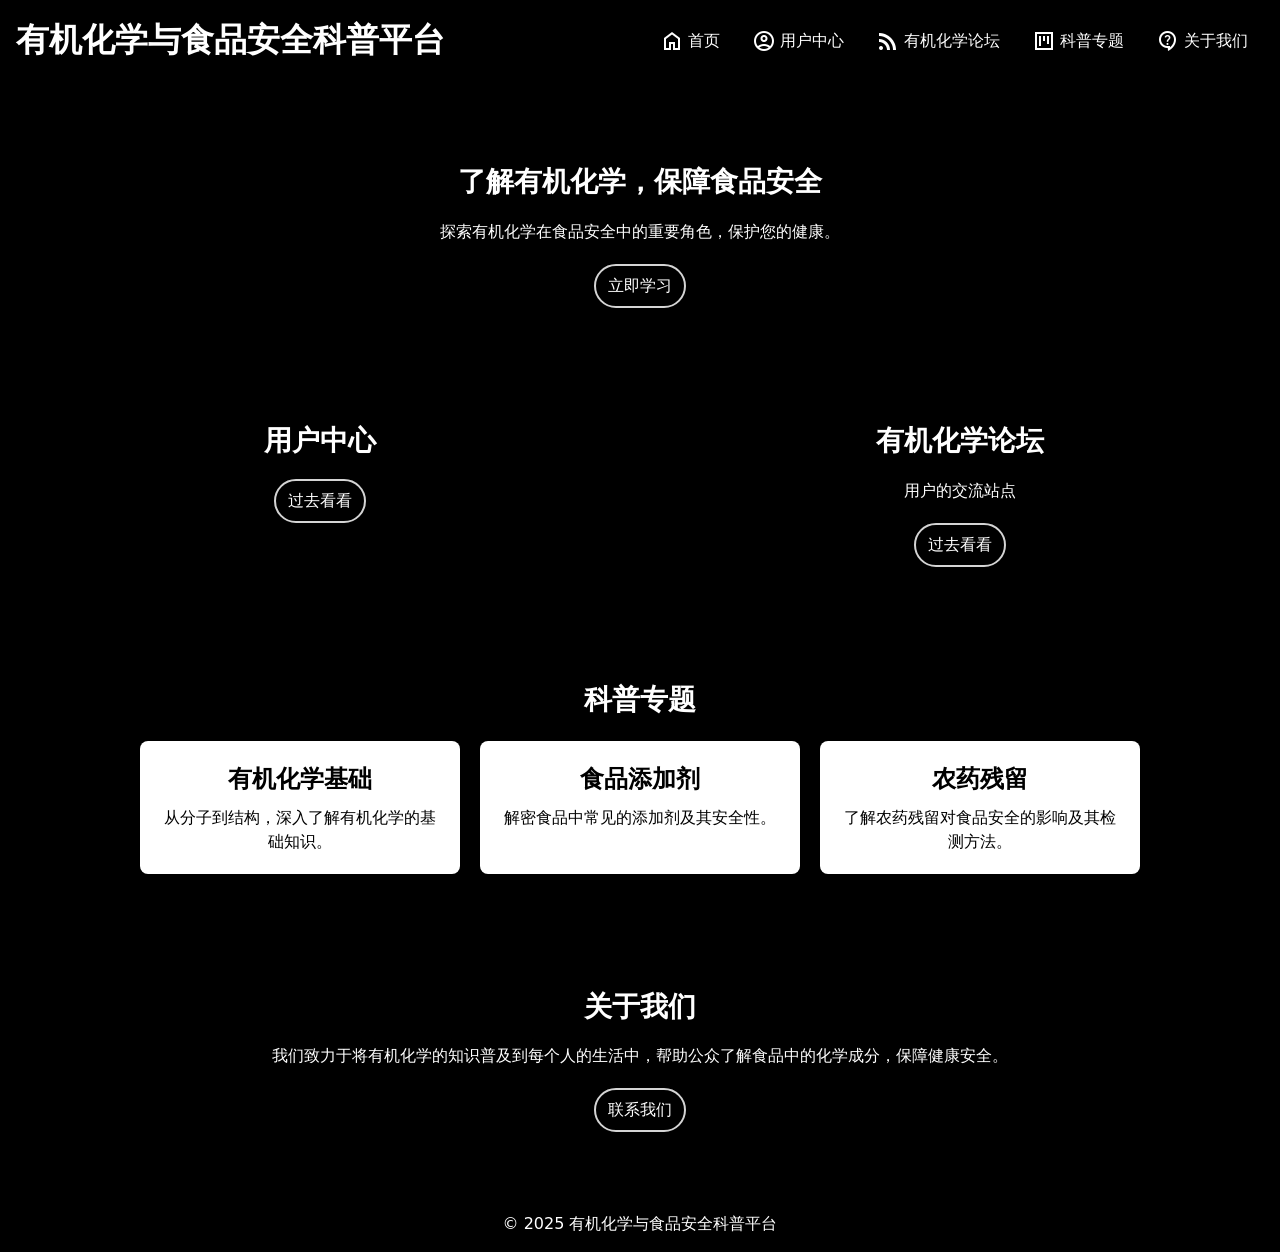
<file: index.html>
<!DOCTYPE html>
<html lang="zh">

<head>
    <meta charset="UTF-8" />
    <meta name="viewport" content="width=device-width, initial-scale=1" />
    <script src="https://cdn.jsdelivr.net/npm/jquery@3.7.1/dist/jquery.min.js"></script>
    <link rel="stylesheet" href="https://fonts.googleapis.com/icon?family=Material+Symbols+Sharp" />
    <link rel="stylesheet" href="static/output.css">
    <link rel="icon" href="static/logo.png" />
    <title>有机化学与食品安全科普平台</title>
</head>

<body class="bg-black text-white">
    <header>
        <nav class="block md:flex justify-between items-center p-4">
            <div class="logo mb-4 md:mb-0">
                <h2>有机化学与食品安全<span class="text-nowrap">科普平台</span>
                </h2>
            </div>
            <ul class="flex justify-center items-center list-none *:mx-4">
                <li><a class="no-underline transition-colors duration-200 ease-in-out hover:text-sky-500 flex items-center gap-1 overflow-hidden text-nowrap"
                        href="#home">
                        <span class="material-symbols-sharp">home</span>
                        首页
                    </a></li>
                <li><a class="no-underline transition-colors duration-200 ease-in-out hover:text-sky-500 flex items-center gap-1 overflow-hidden text-nowra"
                        href="https://django.obalpha4.dpdns.org/user/login.html">
                        <span class="material-symbols-sharp">account_circle</span>
                        用户中心
                    </a></li>
                <li><a class="no-underline transition-colors duration-200 ease-in-out hover:text-sky-500 flex items-center gap-1 overflow-hidden text-nowra"
                        href="https://django.obalpha4.dpdns.org/posts/home.html">
                        <span class="material-symbols-sharp">rss_feed</span>
                        有机化学论坛
                    </a></li>
                <li><a class="no-underline transition-colors duration-200 ease-in-out hover:text-sky-500 flex items-center gap-1 overflow-hidden text-nowra"
                        href="#topics">
                        <span class="material-symbols-sharp">view_kanban</span>
                        科普专题
                    </a></li>
                <li><a class="no-underline transition-colors duration-200 ease-in-out hover:text-sky-500 flex items-center gap-1 overflow-hidden text-nowra"
                        href="#about">
                        <span class="material-symbols-sharp">contact_support</span>
                        关于我们
                    </a></li>
            </ul>
        </nav>
    </header>

    <section id="home" class="flex justify-center my-12">
        <div class="px-12 py-8 text-center">
            <h3 class="mb-4">了解有机化学，保障食品安全</h3>
            <p class="mb-5">探索有机化学在食品安全中的重要角色，保护您的健康。</p>
            <button class="cta-button">立即学习</button>
        </div>
    </section>

    <div class="flex my-12 justify-around">
        <section id="users" class="w-full">
            <div class="px-12 py-8 text-center">
                <h3 class="mb-4">用户中心</h3>
                <button class="cta-button"
                    onclick="window.location.href='https://django.obalpha4.dpdns.org/user/login.html'">过去看看</button>
            </div>
        </section>

        <section id="rss" class="w-full">
            <div class="px-12 py-8 text-center">
                <h3 class="mb-4">有机化学论坛</h3>
                <p class="mb-5">用户的交流站点</p>
                <button class="cta-button"
                    onclick="window.location.href='https://django.obalpha4.dpdns.org/posts/home.html'">过去看看</button>
            </div>
        </section>
    </div>

    <section id="topics" class="flex justify-center my-12">
        <div class="px-12 py-8 text-center">
            <h3 class="mb-5">科普专题</h3>
            <div class="block md:flex justify-center gap-5">
                <div class="card mb-5 md:mb-0">
                    <h4 class="mb-2">有机化学基础</h4>
                    <p>从分子到结构，深入了解有机化学的基础知识。</p>
                </div>
                <div class="card mb-5 md:mb-0">
                    <h4 class="mb-2">食品添加剂</h4>
                    <p>解密食品中常见的添加剂及其安全性。</p>
                </div>
                <div class="card">
                    <h4 class="mb-2">农药残留</h4>
                    <p>了解农药残留对食品安全的影响及其检测方法。</p>
                </div>
            </div>
        </div>
    </section>

    <section id="about" class="flex justify-center my-12">
        <div class="px-12 py-8 text-center">
            <h3 class="mb-4">关于我们</h3>
            <p class="mb-5">我们致力于将有机化学的知识普及到每个人的生活中，帮助公众了解食品中的化学成分，保障健康安全。</p>
            <button class="cta-button">联系我们</button>
        </div>
    </section>

    <footer class="text-center mt-6 mb-4">
        <p>&copy;&nbsp;2025&nbsp;有机化学与食品安全科普平台</p>
    </footer>
</body>

</html>
</file>
<file: static/output.css>
*, ::before, ::after {
  --tw-border-spacing-x: 0;
  --tw-border-spacing-y: 0;
  --tw-translate-x: 0;
  --tw-translate-y: 0;
  --tw-rotate: 0;
  --tw-skew-x: 0;
  --tw-skew-y: 0;
  --tw-scale-x: 1;
  --tw-scale-y: 1;
  --tw-pan-x:  ;
  --tw-pan-y:  ;
  --tw-pinch-zoom:  ;
  --tw-scroll-snap-strictness: proximity;
  --tw-gradient-from-position:  ;
  --tw-gradient-via-position:  ;
  --tw-gradient-to-position:  ;
  --tw-ordinal:  ;
  --tw-slashed-zero:  ;
  --tw-numeric-figure:  ;
  --tw-numeric-spacing:  ;
  --tw-numeric-fraction:  ;
  --tw-ring-inset:  ;
  --tw-ring-offset-width: 0px;
  --tw-ring-offset-color: #fff;
  --tw-ring-color: rgb(59 130 246 / 0.5);
  --tw-ring-offset-shadow: 0 0 #0000;
  --tw-ring-shadow: 0 0 #0000;
  --tw-shadow: 0 0 #0000;
  --tw-shadow-colored: 0 0 #0000;
  --tw-blur:  ;
  --tw-brightness:  ;
  --tw-contrast:  ;
  --tw-grayscale:  ;
  --tw-hue-rotate:  ;
  --tw-invert:  ;
  --tw-saturate:  ;
  --tw-sepia:  ;
  --tw-drop-shadow:  ;
  --tw-backdrop-blur:  ;
  --tw-backdrop-brightness:  ;
  --tw-backdrop-contrast:  ;
  --tw-backdrop-grayscale:  ;
  --tw-backdrop-hue-rotate:  ;
  --tw-backdrop-invert:  ;
  --tw-backdrop-opacity:  ;
  --tw-backdrop-saturate:  ;
  --tw-backdrop-sepia:  ;
  --tw-contain-size:  ;
  --tw-contain-layout:  ;
  --tw-contain-paint:  ;
  --tw-contain-style:  ;
}

::backdrop {
  --tw-border-spacing-x: 0;
  --tw-border-spacing-y: 0;
  --tw-translate-x: 0;
  --tw-translate-y: 0;
  --tw-rotate: 0;
  --tw-skew-x: 0;
  --tw-skew-y: 0;
  --tw-scale-x: 1;
  --tw-scale-y: 1;
  --tw-pan-x:  ;
  --tw-pan-y:  ;
  --tw-pinch-zoom:  ;
  --tw-scroll-snap-strictness: proximity;
  --tw-gradient-from-position:  ;
  --tw-gradient-via-position:  ;
  --tw-gradient-to-position:  ;
  --tw-ordinal:  ;
  --tw-slashed-zero:  ;
  --tw-numeric-figure:  ;
  --tw-numeric-spacing:  ;
  --tw-numeric-fraction:  ;
  --tw-ring-inset:  ;
  --tw-ring-offset-width: 0px;
  --tw-ring-offset-color: #fff;
  --tw-ring-color: rgb(59 130 246 / 0.5);
  --tw-ring-offset-shadow: 0 0 #0000;
  --tw-ring-shadow: 0 0 #0000;
  --tw-shadow: 0 0 #0000;
  --tw-shadow-colored: 0 0 #0000;
  --tw-blur:  ;
  --tw-brightness:  ;
  --tw-contrast:  ;
  --tw-grayscale:  ;
  --tw-hue-rotate:  ;
  --tw-invert:  ;
  --tw-saturate:  ;
  --tw-sepia:  ;
  --tw-drop-shadow:  ;
  --tw-backdrop-blur:  ;
  --tw-backdrop-brightness:  ;
  --tw-backdrop-contrast:  ;
  --tw-backdrop-grayscale:  ;
  --tw-backdrop-hue-rotate:  ;
  --tw-backdrop-invert:  ;
  --tw-backdrop-opacity:  ;
  --tw-backdrop-saturate:  ;
  --tw-backdrop-sepia:  ;
  --tw-contain-size:  ;
  --tw-contain-layout:  ;
  --tw-contain-paint:  ;
  --tw-contain-style:  ;
}

/*
! tailwindcss v3.4.17 | MIT License | https://tailwindcss.com
*/

/*
1. Prevent padding and border from affecting element width. (https://github.com/mozdevs/cssremedy/issues/4)
2. Allow adding a border to an element by just adding a border-width. (https://github.com/tailwindcss/tailwindcss/pull/116)
*/

*,
::before,
::after {
  box-sizing: border-box;
  /* 1 */
  border-width: 0;
  /* 2 */
  border-style: solid;
  /* 2 */
  border-color: #e5e7eb;
  /* 2 */
}

::before,
::after {
  --tw-content: '';
}

/*
1. Use a consistent sensible line-height in all browsers.
2. Prevent adjustments of font size after orientation changes in iOS.
3. Use a more readable tab size.
4. Use the user's configured `sans` font-family by default.
5. Use the user's configured `sans` font-feature-settings by default.
6. Use the user's configured `sans` font-variation-settings by default.
7. Disable tap highlights on iOS
*/

html,
:host {
  line-height: 1.5;
  /* 1 */
  -webkit-text-size-adjust: 100%;
  /* 2 */
  -moz-tab-size: 4;
  /* 3 */
  -o-tab-size: 4;
     tab-size: 4;
  /* 3 */
  font-family: ui-sans-serif, system-ui, sans-serif, "Apple Color Emoji", "Segoe UI Emoji", "Segoe UI Symbol", "Noto Color Emoji";
  /* 4 */
  font-feature-settings: normal;
  /* 5 */
  font-variation-settings: normal;
  /* 6 */
  -webkit-tap-highlight-color: transparent;
  /* 7 */
}

/*
1. Remove the margin in all browsers.
2. Inherit line-height from `html` so users can set them as a class directly on the `html` element.
*/

body {
  margin: 0;
  /* 1 */
  line-height: inherit;
  /* 2 */
}

/*
1. Add the correct height in Firefox.
2. Correct the inheritance of border color in Firefox. (https://bugzilla.mozilla.org/show_bug.cgi?id=190655)
3. Ensure horizontal rules are visible by default.
*/

hr {
  height: 0;
  /* 1 */
  color: inherit;
  /* 2 */
  border-top-width: 1px;
  /* 3 */
}

/*
Add the correct text decoration in Chrome, Edge, and Safari.
*/

abbr:where([title]) {
  -webkit-text-decoration: underline dotted;
          text-decoration: underline dotted;
}

/*
Remove the default font size and weight for headings.
*/

h1,
h2,
h3,
h4,
h5,
h6 {
  font-size: inherit;
  font-weight: inherit;
}

/*
Reset links to optimize for opt-in styling instead of opt-out.
*/

a {
  color: inherit;
  text-decoration: inherit;
}

/*
Add the correct font weight in Edge and Safari.
*/

b,
strong {
  font-weight: bolder;
}

/*
1. Use the user's configured `mono` font-family by default.
2. Use the user's configured `mono` font-feature-settings by default.
3. Use the user's configured `mono` font-variation-settings by default.
4. Correct the odd `em` font sizing in all browsers.
*/

code,
kbd,
samp,
pre {
  font-family: ui-monospace, SFMono-Regular, Menlo, Monaco, Consolas, "Liberation Mono", "Courier New", monospace;
  /* 1 */
  font-feature-settings: normal;
  /* 2 */
  font-variation-settings: normal;
  /* 3 */
  font-size: 1em;
  /* 4 */
}

/*
Add the correct font size in all browsers.
*/

small {
  font-size: 80%;
}

/*
Prevent `sub` and `sup` elements from affecting the line height in all browsers.
*/

sub,
sup {
  font-size: 75%;
  line-height: 0;
  position: relative;
  vertical-align: baseline;
}

sub {
  bottom: -0.25em;
}

sup {
  top: -0.5em;
}

/*
1. Remove text indentation from table contents in Chrome and Safari. (https://bugs.chromium.org/p/chromium/issues/detail?id=999088, https://bugs.webkit.org/show_bug.cgi?id=201297)
2. Correct table border color inheritance in all Chrome and Safari. (https://bugs.chromium.org/p/chromium/issues/detail?id=935729, https://bugs.webkit.org/show_bug.cgi?id=195016)
3. Remove gaps between table borders by default.
*/

table {
  text-indent: 0;
  /* 1 */
  border-color: inherit;
  /* 2 */
  border-collapse: collapse;
  /* 3 */
}

/*
1. Change the font styles in all browsers.
2. Remove the margin in Firefox and Safari.
3. Remove default padding in all browsers.
*/

button,
input,
optgroup,
select,
textarea {
  font-family: inherit;
  /* 1 */
  font-feature-settings: inherit;
  /* 1 */
  font-variation-settings: inherit;
  /* 1 */
  font-size: 100%;
  /* 1 */
  font-weight: inherit;
  /* 1 */
  line-height: inherit;
  /* 1 */
  letter-spacing: inherit;
  /* 1 */
  color: inherit;
  /* 1 */
  margin: 0;
  /* 2 */
  padding: 0;
  /* 3 */
}

/*
Remove the inheritance of text transform in Edge and Firefox.
*/

button,
select {
  text-transform: none;
}

/*
1. Correct the inability to style clickable types in iOS and Safari.
2. Remove default button styles.
*/

button,
input:where([type='button']),
input:where([type='reset']),
input:where([type='submit']) {
  -webkit-appearance: button;
  /* 1 */
  background-color: transparent;
  /* 2 */
  background-image: none;
  /* 2 */
}

/*
Use the modern Firefox focus style for all focusable elements.
*/

:-moz-focusring {
  outline: auto;
}

/*
Remove the additional `:invalid` styles in Firefox. (https://github.com/mozilla/gecko-dev/blob/2f9eacd9d3d995c937b4251a5557d95d494c9be1/layout/style/res/forms.css#L728-L737)
*/

:-moz-ui-invalid {
  box-shadow: none;
}

/*
Add the correct vertical alignment in Chrome and Firefox.
*/

progress {
  vertical-align: baseline;
}

/*
Correct the cursor style of increment and decrement buttons in Safari.
*/

::-webkit-inner-spin-button,
::-webkit-outer-spin-button {
  height: auto;
}

/*
1. Correct the odd appearance in Chrome and Safari.
2. Correct the outline style in Safari.
*/

[type='search'] {
  -webkit-appearance: textfield;
  /* 1 */
  outline-offset: -2px;
  /* 2 */
}

/*
Remove the inner padding in Chrome and Safari on macOS.
*/

::-webkit-search-decoration {
  -webkit-appearance: none;
}

/*
1. Correct the inability to style clickable types in iOS and Safari.
2. Change font properties to `inherit` in Safari.
*/

::-webkit-file-upload-button {
  -webkit-appearance: button;
  /* 1 */
  font: inherit;
  /* 2 */
}

/*
Add the correct display in Chrome and Safari.
*/

summary {
  display: list-item;
}

/*
Removes the default spacing and border for appropriate elements.
*/

blockquote,
dl,
dd,
h1,
h2,
h3,
h4,
h5,
h6,
hr,
figure,
p,
pre {
  margin: 0;
}

fieldset {
  margin: 0;
  padding: 0;
}

legend {
  padding: 0;
}

ol,
ul,
menu {
  list-style: none;
  margin: 0;
  padding: 0;
}

/*
Reset default styling for dialogs.
*/

dialog {
  padding: 0;
}

/*
Prevent resizing textareas horizontally by default.
*/

textarea {
  resize: vertical;
}

/*
1. Reset the default placeholder opacity in Firefox. (https://github.com/tailwindlabs/tailwindcss/issues/3300)
2. Set the default placeholder color to the user's configured gray 400 color.
*/

input::-moz-placeholder, textarea::-moz-placeholder {
  opacity: 1;
  /* 1 */
  color: #9ca3af;
  /* 2 */
}

input::placeholder,
textarea::placeholder {
  opacity: 1;
  /* 1 */
  color: #9ca3af;
  /* 2 */
}

/*
Set the default cursor for buttons.
*/

button,
[role="button"] {
  cursor: pointer;
}

/*
Make sure disabled buttons don't get the pointer cursor.
*/

:disabled {
  cursor: default;
}

/*
1. Make replaced elements `display: block` by default. (https://github.com/mozdevs/cssremedy/issues/14)
2. Add `vertical-align: middle` to align replaced elements more sensibly by default. (https://github.com/jensimmons/cssremedy/issues/14#issuecomment-634934210)
   This can trigger a poorly considered lint error in some tools but is included by design.
*/

img,
svg,
video,
canvas,
audio,
iframe,
embed,
object {
  display: block;
  /* 1 */
  vertical-align: middle;
  /* 2 */
}

/*
Constrain images and videos to the parent width and preserve their intrinsic aspect ratio. (https://github.com/mozdevs/cssremedy/issues/14)
*/

img,
video {
  max-width: 100%;
  height: auto;
}

/* Make elements with the HTML hidden attribute stay hidden by default */

[hidden]:where(:not([hidden="until-found"])) {
  display: none;
}

[type='text'],input:where(:not([type])),[type='email'],[type='url'],[type='password'],[type='number'],[type='date'],[type='datetime-local'],[type='month'],[type='search'],[type='tel'],[type='time'],[type='week'],[multiple],textarea,select {
  -webkit-appearance: none;
     -moz-appearance: none;
          appearance: none;
  background-color: #fff;
  border-color: #6b7280;
  border-width: 1px;
  border-radius: 0px;
  padding-top: 0.5rem;
  padding-right: 0.75rem;
  padding-bottom: 0.5rem;
  padding-left: 0.75rem;
  font-size: 1rem;
  line-height: 1.5rem;
  --tw-shadow: 0 0 #0000;
}

[type='text']:focus, input:where(:not([type])):focus, [type='email']:focus, [type='url']:focus, [type='password']:focus, [type='number']:focus, [type='date']:focus, [type='datetime-local']:focus, [type='month']:focus, [type='search']:focus, [type='tel']:focus, [type='time']:focus, [type='week']:focus, [multiple]:focus, textarea:focus, select:focus {
  outline: 2px solid transparent;
  outline-offset: 2px;
  --tw-ring-inset: var(--tw-empty,/*!*/ /*!*/);
  --tw-ring-offset-width: 0px;
  --tw-ring-offset-color: #fff;
  --tw-ring-color: #2563eb;
  --tw-ring-offset-shadow: var(--tw-ring-inset) 0 0 0 var(--tw-ring-offset-width) var(--tw-ring-offset-color);
  --tw-ring-shadow: var(--tw-ring-inset) 0 0 0 calc(1px + var(--tw-ring-offset-width)) var(--tw-ring-color);
  box-shadow: var(--tw-ring-offset-shadow), var(--tw-ring-shadow), var(--tw-shadow);
  border-color: #2563eb;
}

input::-moz-placeholder, textarea::-moz-placeholder {
  color: #6b7280;
  opacity: 1;
}

input::placeholder,textarea::placeholder {
  color: #6b7280;
  opacity: 1;
}

::-webkit-datetime-edit-fields-wrapper {
  padding: 0;
}

::-webkit-date-and-time-value {
  min-height: 1.5em;
  text-align: inherit;
}

::-webkit-datetime-edit {
  display: inline-flex;
}

::-webkit-datetime-edit,::-webkit-datetime-edit-year-field,::-webkit-datetime-edit-month-field,::-webkit-datetime-edit-day-field,::-webkit-datetime-edit-hour-field,::-webkit-datetime-edit-minute-field,::-webkit-datetime-edit-second-field,::-webkit-datetime-edit-millisecond-field,::-webkit-datetime-edit-meridiem-field {
  padding-top: 0;
  padding-bottom: 0;
}

select {
  background-image: url("data:image/svg+xml,%3csvg xmlns='http://www.w3.org/2000/svg' fill='none' viewBox='0 0 20 20'%3e%3cpath stroke='%236b7280' stroke-linecap='round' stroke-linejoin='round' stroke-width='1.5' d='M6 8l4 4 4-4'/%3e%3c/svg%3e");
  background-position: right 0.5rem center;
  background-repeat: no-repeat;
  background-size: 1.5em 1.5em;
  padding-right: 2.5rem;
  -webkit-print-color-adjust: exact;
          print-color-adjust: exact;
}

[multiple],[size]:where(select:not([size="1"])) {
  background-image: initial;
  background-position: initial;
  background-repeat: unset;
  background-size: initial;
  padding-right: 0.75rem;
  -webkit-print-color-adjust: unset;
          print-color-adjust: unset;
}

[type='checkbox'],[type='radio'] {
  -webkit-appearance: none;
     -moz-appearance: none;
          appearance: none;
  padding: 0;
  -webkit-print-color-adjust: exact;
          print-color-adjust: exact;
  display: inline-block;
  vertical-align: middle;
  background-origin: border-box;
  -webkit-user-select: none;
     -moz-user-select: none;
          user-select: none;
  flex-shrink: 0;
  height: 1rem;
  width: 1rem;
  color: #2563eb;
  background-color: #fff;
  border-color: #6b7280;
  border-width: 1px;
  --tw-shadow: 0 0 #0000;
}

[type='checkbox'] {
  border-radius: 0px;
}

[type='radio'] {
  border-radius: 100%;
}

[type='checkbox']:focus,[type='radio']:focus {
  outline: 2px solid transparent;
  outline-offset: 2px;
  --tw-ring-inset: var(--tw-empty,/*!*/ /*!*/);
  --tw-ring-offset-width: 2px;
  --tw-ring-offset-color: #fff;
  --tw-ring-color: #2563eb;
  --tw-ring-offset-shadow: var(--tw-ring-inset) 0 0 0 var(--tw-ring-offset-width) var(--tw-ring-offset-color);
  --tw-ring-shadow: var(--tw-ring-inset) 0 0 0 calc(2px + var(--tw-ring-offset-width)) var(--tw-ring-color);
  box-shadow: var(--tw-ring-offset-shadow), var(--tw-ring-shadow), var(--tw-shadow);
}

[type='checkbox']:checked,[type='radio']:checked {
  border-color: transparent;
  background-color: currentColor;
  background-size: 100% 100%;
  background-position: center;
  background-repeat: no-repeat;
}

[type='checkbox']:checked {
  background-image: url("data:image/svg+xml,%3csvg viewBox='0 0 16 16' fill='white' xmlns='http://www.w3.org/2000/svg'%3e%3cpath d='M12.207 4.793a1 1 0 010 1.414l-5 5a1 1 0 01-1.414 0l-2-2a1 1 0 011.414-1.414L6.5 9.086l4.293-4.293a1 1 0 011.414 0z'/%3e%3c/svg%3e");
}

@media (forced-colors: active)  {
  [type='checkbox']:checked {
    -webkit-appearance: auto;
       -moz-appearance: auto;
            appearance: auto;
  }
}

[type='radio']:checked {
  background-image: url("data:image/svg+xml,%3csvg viewBox='0 0 16 16' fill='white' xmlns='http://www.w3.org/2000/svg'%3e%3ccircle cx='8' cy='8' r='3'/%3e%3c/svg%3e");
}

@media (forced-colors: active)  {
  [type='radio']:checked {
    -webkit-appearance: auto;
       -moz-appearance: auto;
            appearance: auto;
  }
}

[type='checkbox']:checked:hover,[type='checkbox']:checked:focus,[type='radio']:checked:hover,[type='radio']:checked:focus {
  border-color: transparent;
  background-color: currentColor;
}

[type='checkbox']:indeterminate {
  background-image: url("data:image/svg+xml,%3csvg xmlns='http://www.w3.org/2000/svg' fill='none' viewBox='0 0 16 16'%3e%3cpath stroke='white' stroke-linecap='round' stroke-linejoin='round' stroke-width='2' d='M4 8h8'/%3e%3c/svg%3e");
  border-color: transparent;
  background-color: currentColor;
  background-size: 100% 100%;
  background-position: center;
  background-repeat: no-repeat;
}

@media (forced-colors: active)  {
  [type='checkbox']:indeterminate {
    -webkit-appearance: auto;
       -moz-appearance: auto;
            appearance: auto;
  }
}

[type='checkbox']:indeterminate:hover,[type='checkbox']:indeterminate:focus {
  border-color: transparent;
  background-color: currentColor;
}

[type='file'] {
  background: unset;
  border-color: inherit;
  border-width: 0;
  border-radius: 0;
  padding: 0;
  font-size: unset;
  line-height: inherit;
}

[type='file']:focus {
  outline: 1px solid ButtonText;
  outline: 1px auto -webkit-focus-ring-color;
}

.my-12 {
  margin-top: 3rem;
  margin-bottom: 3rem;
}

.mb-2 {
  margin-bottom: 0.5rem;
}

.mb-4 {
  margin-bottom: 1rem;
}

.mb-5 {
  margin-bottom: 1.25rem;
}

.mt-6 {
  margin-top: 1.5rem;
}

.block {
  display: block;
}

.flex {
  display: flex;
}

.hidden {
  display: none;
}

.w-\[20rem\] {
  width: 20rem;
}

.w-full {
  width: 100%;
}

.cursor-pointer {
  cursor: pointer;
}

.list-none {
  list-style-type: none;
}

.items-center {
  align-items: center;
}

.justify-center {
  justify-content: center;
}

.justify-between {
  justify-content: space-between;
}

.justify-around {
  justify-content: space-around;
}

.gap-1 {
  gap: 0.25rem;
}

.gap-5 {
  gap: 1.25rem;
}

.overflow-hidden {
  overflow: hidden;
}

.text-nowrap {
  text-wrap: nowrap;
}

.rounded-full {
  border-radius: 9999px;
}

.rounded-lg {
  border-radius: 0.5rem;
}

.border-2 {
  border-width: 2px;
}

.border-solid {
  border-style: solid;
}

.border-neutral-300 {
  --tw-border-opacity: 1;
  border-color: rgb(212 212 212 / var(--tw-border-opacity, 1));
}

.bg-black {
  --tw-bg-opacity: 1;
  background-color: rgb(0 0 0 / var(--tw-bg-opacity, 1));
}

.bg-transparent {
  background-color: transparent;
}

.bg-white {
  --tw-bg-opacity: 1;
  background-color: rgb(255 255 255 / var(--tw-bg-opacity, 1));
}

.p-4 {
  padding: 1rem;
}

.p-5 {
  padding: 1.25rem;
}

.px-12 {
  padding-left: 3rem;
  padding-right: 3rem;
}

.px-3 {
  padding-left: 0.75rem;
  padding-right: 0.75rem;
}

.py-2 {
  padding-top: 0.5rem;
  padding-bottom: 0.5rem;
}

.py-8 {
  padding-top: 2rem;
  padding-bottom: 2rem;
}

.text-center {
  text-align: center;
}

.text-base {
  font-size: 1rem;
  line-height: 1.5rem;
}

.text-black {
  --tw-text-opacity: 1;
  color: rgb(0 0 0 / var(--tw-text-opacity, 1));
}

.text-white {
  --tw-text-opacity: 1;
  color: rgb(255 255 255 / var(--tw-text-opacity, 1));
}

.no-underline {
  text-decoration-line: none;
}

.transition-all {
  transition-property: all;
  transition-timing-function: cubic-bezier(0.4, 0, 0.2, 1);
  transition-duration: 150ms;
}

.transition-colors {
  transition-property: color, background-color, border-color, text-decoration-color, fill, stroke;
  transition-timing-function: cubic-bezier(0.4, 0, 0.2, 1);
  transition-duration: 150ms;
}

.duration-200 {
  transition-duration: 200ms;
}

.ease-in-out {
  transition-timing-function: cubic-bezier(0.4, 0, 0.2, 1);
}

h1,
h2,
h3,
h4,
h5,
h6 {
  font-weight: 600;
}

h1 {
  font-size: calc(1.375rem + 1.5vw);
}

h2 {
  font-size: calc(1.325rem + 0.9vw);
}

h3 {
  font-size: calc(1.3rem + 0.6vw);
}

h4 {
  font-size: calc(1.275rem + 0.3vw);
}

h5 {
  font-size: 1.25rem;
}

h6 {
  font-size: 1rem;
}

input[type="password"]::-ms-reveal,
input[type="password"]::-ms-clear {
  display: none;
}

.material-symbols-sharp {
  -webkit-user-select: none;
     -moz-user-select: none;
          user-select: none;
}

.cta-button {
  cursor: pointer;
  border-radius: 9999px;
  border-width: 2px;
  border-style: solid;
  --tw-border-opacity: 1;
  border-color: rgb(212 212 212 / var(--tw-border-opacity, 1));
  background-color: transparent;
  padding-left: 0.75rem;
  padding-right: 0.75rem;
  padding-top: 0.5rem;
  padding-bottom: 0.5rem;
  font-size: 1rem;
  line-height: 1.5rem;
  transition-property: all;
  transition-duration: 200ms;
  transition-timing-function: cubic-bezier(0.4, 0, 0.2, 1);
}

.cta-button:hover {
  background-color: rgb(148 163 184 / 0.5);
}

.card {
  width: 20rem;
  border-radius: 0.5rem;
  --tw-bg-opacity: 1;
  background-color: rgb(255 255 255 / var(--tw-bg-opacity, 1));
  padding: 1.25rem;
  text-align: center;
  --tw-text-opacity: 1;
  color: rgb(0 0 0 / var(--tw-text-opacity, 1));
  --tw-shadow: 0 4px 6px -1px rgb(0 0 0 / 0.1), 0 2px 4px -2px rgb(0 0 0 / 0.1);
  --tw-shadow-colored: 0 4px 6px -1px var(--tw-shadow-color), 0 2px 4px -2px var(--tw-shadow-color);
  box-shadow: var(--tw-ring-offset-shadow, 0 0 #0000), var(--tw-ring-shadow, 0 0 #0000), var(--tw-shadow);
}

.\*\:mx-4 > * {
  margin-left: 1rem;
  margin-right: 1rem;
}

.hover\:text-sky-500:hover {
  --tw-text-opacity: 1;
  color: rgb(14 165 233 / var(--tw-text-opacity, 1));
}

@media (min-width: 768px) {
  .md\:mb-0 {
    margin-bottom: 0px;
  }

  .md\:flex {
    display: flex;
  }
}
</file>
